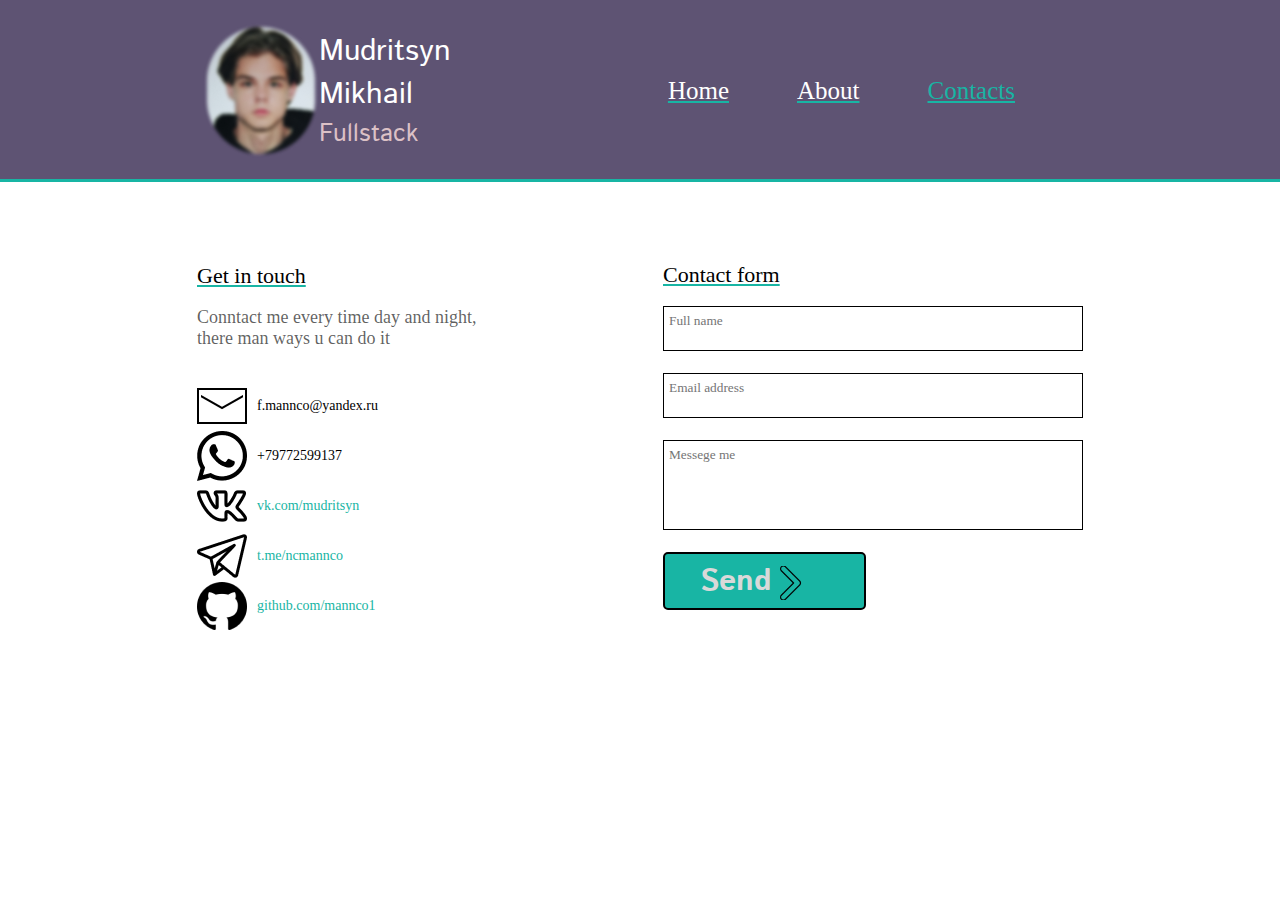
<file: index__contacts.html>
<!DOCTYPE html>
<html lang="en">
<head>
   <meta charset="UTF-8">
   <meta name="viewport" content="width=device-width, initial-scale=1.0">
   <title>Contacts</title>
   <link rel="stylesheet" type="text/css" href="css/style.css">
   <link rel="stylesheet" href="https://fonts.googleapis.com/css2?family=Istok+Web:wght@400;700&display=swap">

</head>
<body>
   <div class="header">
      <div class="header_contant">
<div class="Header__flex">
   <a href="index.html">
      <div class="top">
      <img src="public/images/me.png" alt="">
      <div class="nick">
      <div class="header_name">Mudritsyn<br>Mikhail</div>
      <div class="header_rank">Fullstack</div>
         </div>
         </div>
   </a>
   

   

<!-- <nav class="nav">
   <ul  class="horizon_ul">
      <li class="menu-item"><a href="index.html">Home</a></li>
      <li class="menu-item"><a href="index__portfolio.html">About</a></li>
      <li class="menu-item active"><a href="index__contacts.html">Contacts</a></li>
   </ul>
</nav> -->






<nav class="nav">
   <ul class="horizon_ul">
      <li class="menu-item"><a href="index.html">Home</a></li>
      <li class="menu-item"><a href="index__portfolio.html">About</a></li>
      <li class="menu-item active"><a href="index__contacts.html">Contacts</a></li>
   </ul>
</nav>

<!-- Иконка бургерменю -->
<div class="burger">
   <span></span>
</div>

</div>


<script>
document.querySelector('.burger').addEventListener('click', function() {
            this.classList.toggle('active');
            document.querySelector('.nav').classList.toggle('open');
        })
</script>



</div>

 




<div class="line_down"></div>
</div>






<div class="contactsframe">
   <div class="contacts__flex">

<div class="block__getintouch">
   <div class="Get_intouch__flex">
   <h1 class="contact_h1">Get in touch</h1>
   <div class="contacts__text">Conntact me every time day and night,<br>
      there man ways u can do it  </div>
      <div class="contacts__socialmedia">
         
      <ul>
         <li><img src="public\images\icons__contacts\icons8-почта-50 1.png" alt=""> f.mannco@yandex.ru</li>
         <li><img src="public\images\icons__contacts\free-icon-whatsapp-2111774 1.png" alt="">+79772599137</li>
         <li><a href="https://vk.com/mudritsyn" target="_blank" ><img src="public\images\icons__contacts\free-icon-vk-2111828 1.png" alt=""></a><a href="https://vk.com/mudritsyn" target="_blank">vk.com/mudritsyn</a></li>
         <li><a href="https://t.me/ncmannco" target="_blank" ><img src="public\images\icons__contacts\free-icon-telegram-739260 1.png" alt=""></a> <a href="https://t.me/ncmannco" target="_blank">t.me/ncmannco</a></li>
         <li><a href="https://github.com/mannco1" target="_blank" ><img src="public\images\icons__contacts\icons8-github-96 1.png" alt=""></a><a href="https://github.com/mannco1" target="_blank">github.com/mannco1</a></li>
      </ul>
      </div>
   </div>

</div>


<div class="block__contactform">
   <h1 class="contact_h1">Contact form</h1>
<div class="form__space in1">
   <input type="text" name="myInput" id="myInput" placeholder="Full name">
</div>
<div class="form__space in2">
   <input type="mail" name="myInput" id="myInput2" placeholder="Email address">
</div>
<div class="form__space in3">
   <input type="text" name="myInput" id="myInput3" placeholder="Messege me">
</div>

<div id="sendButton" class="button_ct">
   <span>Send</span>
   <div class="ct_button_img"><img  src="public/images/button get start.png" alt=""></div>
</div>


<script>
   document.addEventListener("DOMContentLoaded", function () {
   // Получаем ссылку на кнопку "Send"
   let sendButton = document.getElementById("sendButton");
 
   // Добавляем обработчик события на кнопку "Send"
   sendButton.addEventListener("click", function () {
     // Получаем ссылки на поля ввода
     var fullNameField = document.getElementById("myInput");
     var emailAddressField = document.getElementById("myInput2");
     var messageField = document.getElementById("myInput3");
 
     // Очищаем значения полей ввода
     fullNameField.value = "";
     emailAddressField.value = "";
     messageField.value = "";
   });
 });
</script>



</div>
   
</div>
</div>

</body>
</html>
</file>
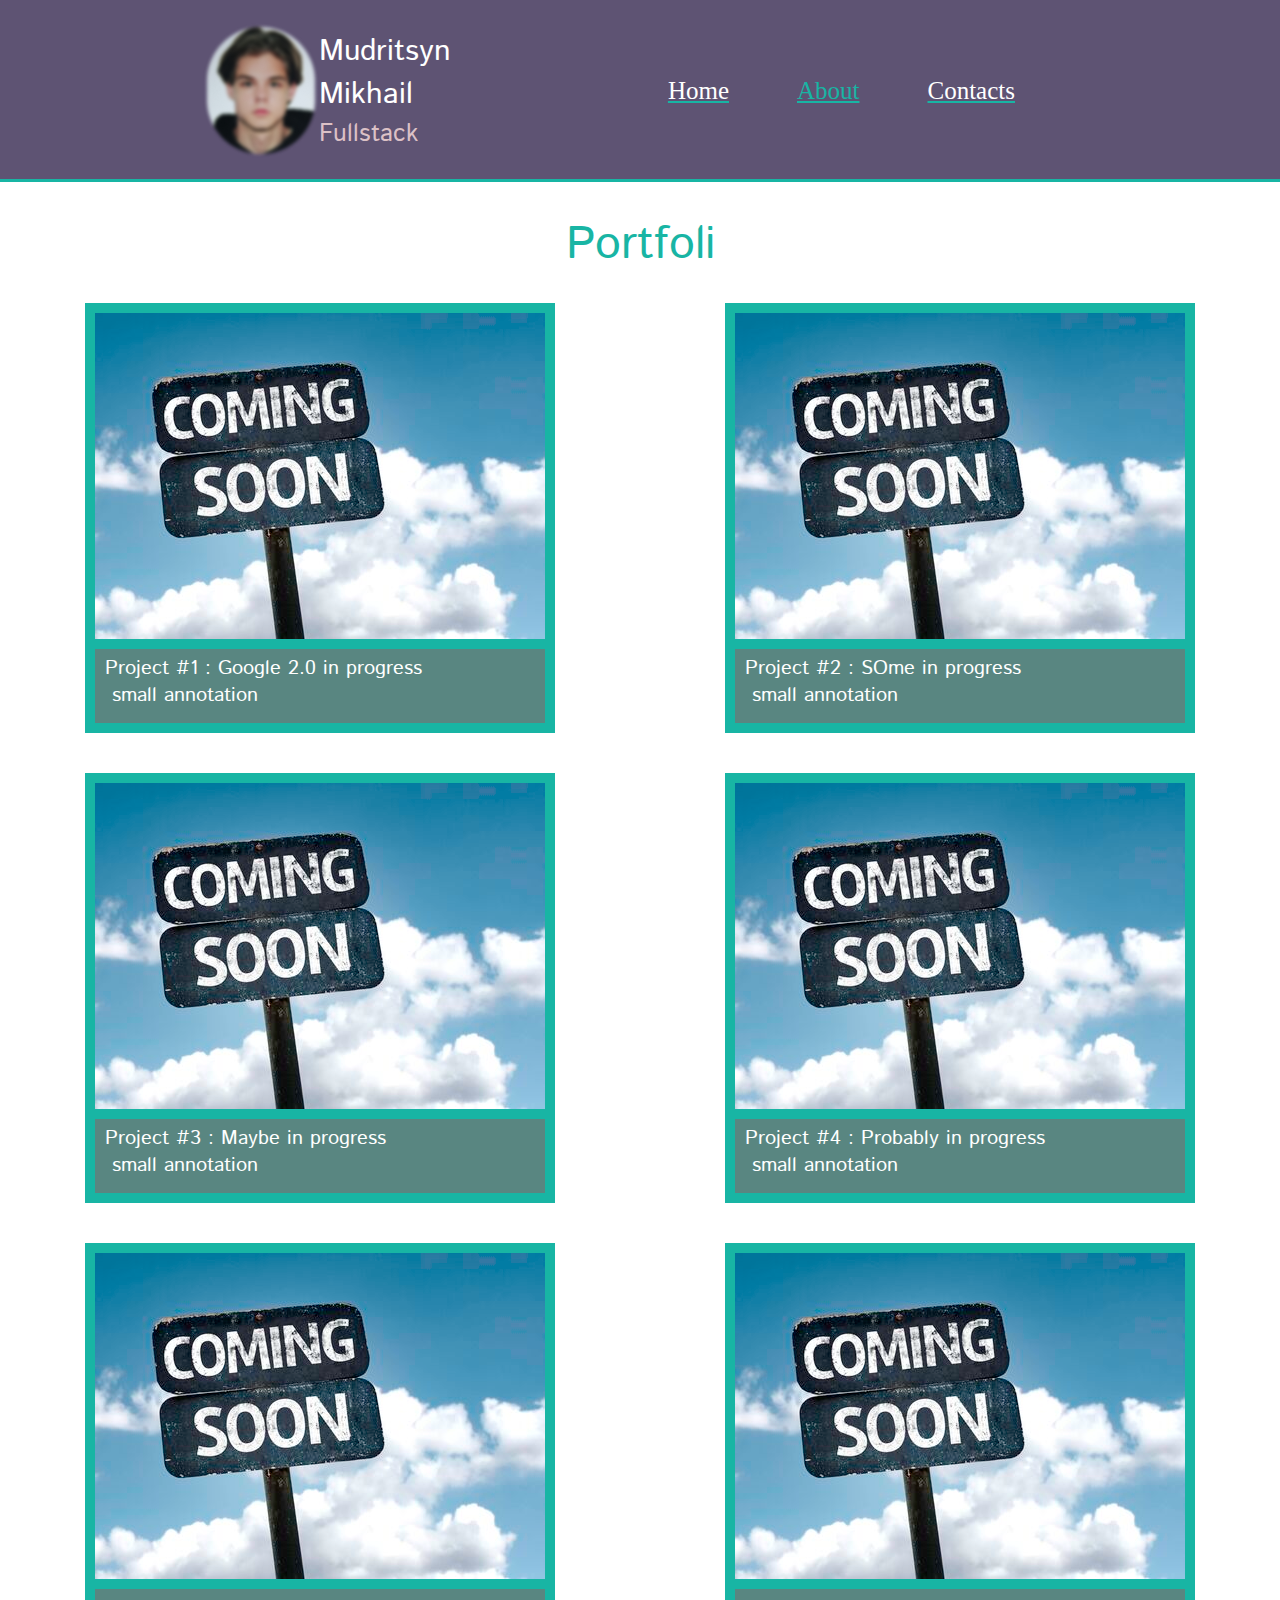
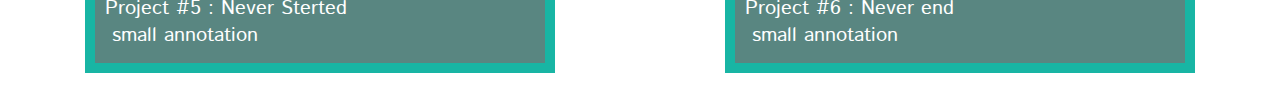
<file: index__portfolio.html>
<!DOCTYPE html>
<html lang="en">

<head>
   <meta charset="UTF-8">
   <meta name="viewport" content="width=device-width, initial-scale=1.0">
   <title>Portfolio</title>
   <link rel="stylesheet" type="text/css" href="css/style_2portfolio.css">
   <link rel="stylesheet" href="https://fonts.googleapis.com/css2?family=Istok+Web:wght@400;700&display=swap">

</head>

<body>

   <div class="header">
      <div class="header_contant">
         <div class="Header__flex">
            <a href="index.html">
               <div class="top">
                  <img src="public/images/me.png" alt="">
                  <div class="nick">
                     <div class="header_name">Mudritsyn<br>Mikhail</div>
                     <div class="header_rank">Fullstack</div>
                  </div>
               </div>
            </a>


            <nav class="nav">
               <ul class="horizon_ul">
                  <li class="menu-item"><a href="index.html">Home</a></li>
                  <li class="menu-item active"><a href="index__portfolio.html">About</a></li>
                  <li class="menu-item"><a href="index__contacts.html">Contacts</a></li>
               </ul>
            </nav>

            <!-- Иконка бургерменю -->
            <div class="burger">
               <span></span>
            </div>

         </div>


         <script>
            document.querySelector('.burger').addEventListener('click', function () {
               this.classList.toggle('active');
               document.querySelector('.nav').classList.toggle('open');
            })
         </script>


         <div class="line_down"></div>
      </div>


   </div>








   <div class="portfolio__frame">
      <h1 class="page__name">Portfoli</h1>

      <div class="class_9cubsflex">

         <div class="proj_cube">

            <div class="gif__1">
               <a href="index_project.html"><img src="public/images/coming_soon.jpg" alt=""></a>
            </div>

            <div class="text_cube">
               <a href="index_project.html"><h1>Project #1 : Google 2.0 in progress</h1></a>
               <h2>small annotation</h2>
            </div>
         </div>

         <div class="proj_cube">

            <div class="gif__1">
               <a href="index_project.html"><img src="public/images/coming_soon.jpg" alt=""></a>
            </div>

            <div class="text_cube">
               <a href="index_project.html"><h1>Project #2 : SOme in progress</h1></a>
               <h2>small annotation</h2>
            </div>
         </div>
         <div class="proj_cube">

            <div class="gif__1">
               <a href="index_project.html"><img src="public/images/coming_soon.jpg" alt=""></a>
            </div>

            <div class="text_cube">
               <a href="index_project.html"><h1>Project #3 : Maybe in progress</h1></a>
               <h2>small annotation</h2>
            </div>
         </div>
         <div class="proj_cube">

            <div class="gif__1">
               <a href="index_project.html"><img src="public/images/coming_soon.jpg" alt=""></a>
            </div>

            <div class="text_cube">
               <a href="index_project.html"><h1>Project #4 : Probably in progress</h1></a>
               <h2>small annotation</h2>
            </div>
         </div>
         <div class="proj_cube">

            <div class="gif__1">
               <a href="index_project.html"><img src="public/images/coming_soon.jpg" alt=""></a>
            </div>

            <div class="text_cube">
               <a href="index_project.html"><h1>Project #5 : Never Sterted</h1></a>
               <h2>small annotation</h2>
            </div>
         </div>
         <div class="proj_cube">

            <div class="gif__1">
               <a href="index_project.html"><img src="public/images/coming_soon.jpg" alt=""></a>
            </div>

            <div class="text_cube">
               <a href="index_project.html"><h1>Project #6 : Never end </h1></a>
               <h2>small annotation</h2>
            </div>
         </div>
         

         

         </div>

        
      </div>
   </div>

</body>

</html>
</file>
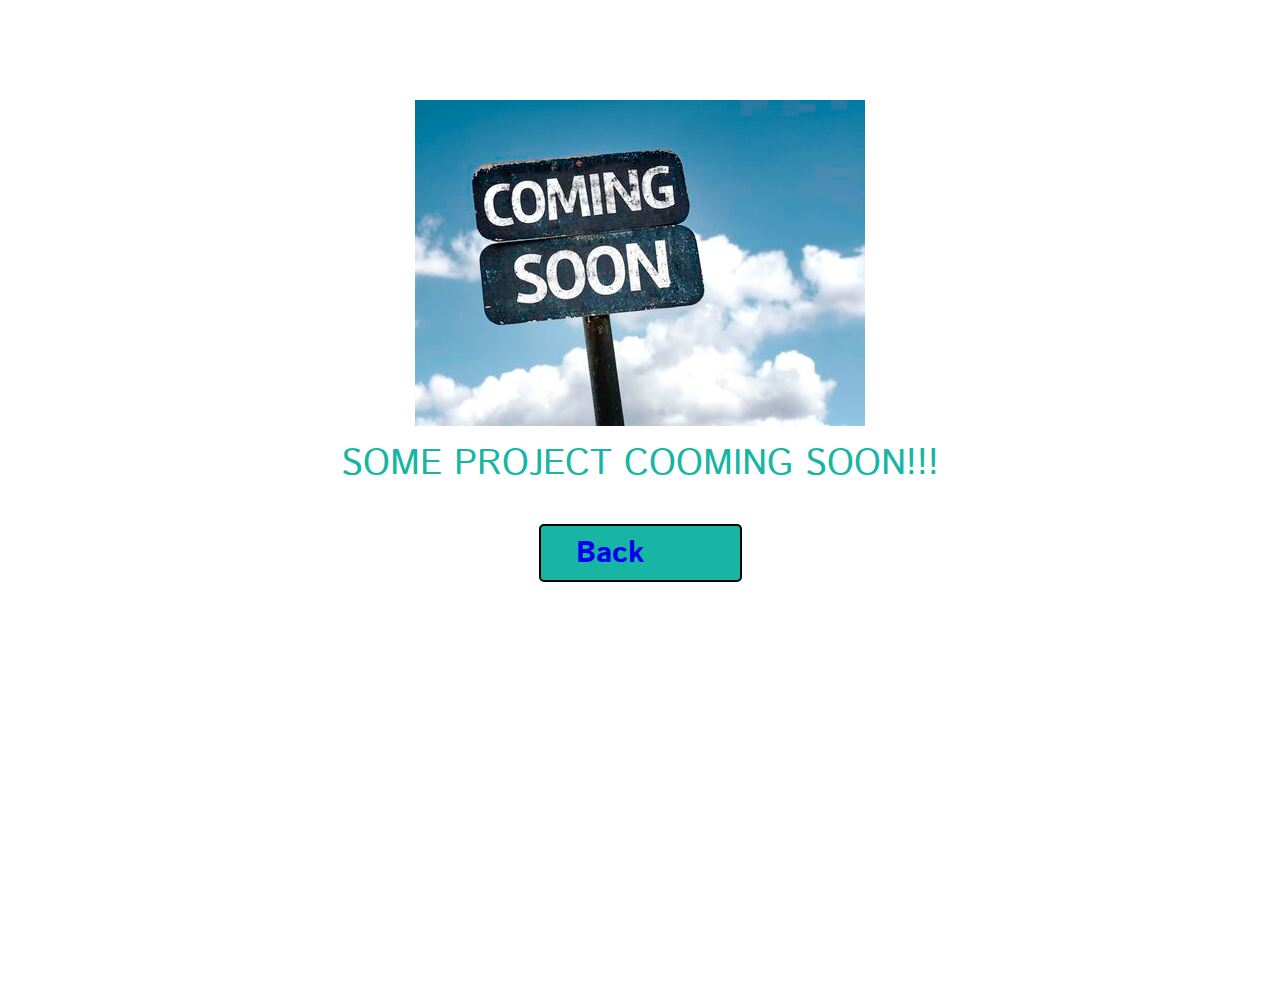
<file: index_project.html>
<!DOCTYPE html>
<html lang="en">
<head>
    <meta charset="UTF-8">
    <meta name="viewport" content="width=device-width, initial-scale=1.0">
    <link rel="stylesheet" type="text/css" href="css/style_proj.css">
    <title>Project</title>
    <link rel="stylesheet" href="https://fonts.googleapis.com/css2?family=Istok+Web:wght@400;700&display=swap">
    
</head>
<body>
    
        <div class="some_proj__img">
            <img src="public/images/coming_soon.jpg" alt="">
        </div>
        <div class="some_proj">SOME PROJECT COOMING SOON!!!</div>
        <div class="flex">
        <div class="button_ct">
            <a href="index__portfolio.html"><span>Back</span></a>
            <div class="ct_button_img"></div>
         </div>
    </div>

</body>
</html>
</file>
<file: css/style.css>
/*Обнуление*/
*{
	padding: 0;
	margin: 0;
	border: 0;
}
*,*:before,*:after{
	-moz-box-sizing: border-box;
	-webkit-box-sizing: border-box;
	box-sizing: border-box;
}
:focus,:active{outline: none;}
a:focus,a:active{outline: none;}

nav,footer,header,aside{display: block;}

html,body{
	height: 100%;
	width: 100%;
	font-size: 100%;
	line-height: 1;
	font-size: 14px;
	-ms-text-size-adjust: 100%;
	-moz-text-size-adjust: 100%;
	-webkit-text-size-adjust: 100%;
}
input,button,textarea{font-family:inherit;}

input::-ms-clear{display: none;}
button{cursor: pointer;}
button::-moz-focus-inner {padding:0;border:0;}
a, a:visited{text-decoration: none;}
a:hover{text-decoration: none;}
ul li{list-style: none;}
img{vertical-align: top;}

h1,h2,h3,h4,h5,h6{font-size:inherit;font-weight: 400;}
/*--------------------*/








a {
   color: #18b5a4; /* Замените ваш_цвет на желаемый цвет (например, "red" или "#ff0000") */
   text-decoration: none; /* Убирает подчеркивание у ссылок */
 }


 a:visited {
   color: green; /* Замените ваш_цвет на желаемый цвет */
   text-decoration: none; /* Убирает подчеркивание у ссылок */
 }
 

a:hover{
   color: rgb(148, 216, 148);
   transition: all 0.2s;
}




   
   

/* .container{
   
   background-image: url('../public/images/фото_фон.png');
}
.contant {
   margin: 0px auto;
   max-width: 886px;
} */

.header{
   background-color: #5e5373;
   min-height: 174px;
   /* margin: 0 0 80px 0; */
   width: 100%;
  
   
}



.header_contant{
  
}
   .Header__flex{
      max-width: 886px;
      margin: 0px auto;
      display: flex; 
      align-items: center; 
      justify-content: space-between;
      padding: 23px 0 21px 0;
      
   
   }
   



.top {
   display: flex;
   justify-content: flex-start;
   align-items: center;
   margin: 0 0 0 6px;
}




.nick {
}


.header_name {
   color: #ffffff;
font-family: Istok Web;
font-size: 30px;
font-style: normal;
font-weight: 400;
line-height: normal;
}
.header_rank {
   color: rgba(243, 214, 214, 0.85);
font-family: Istok Web;
font-size: 25px;
font-style: normal;
font-weight: 400;
line-height: normal;
}



.horizon_ul{
   list-style: none; 
   padding: 0; 
   display: flex; 
   
   color: #ffffff;
font-family: Inter;
font-size: 25px;
font-style: normal;
font-weight: 500;
line-height: normal;
/* margin:  0 0 0 160px; */
}
.horizon_ul li {
   margin-right: 68px; /* Добавляем отступы между элементами (по вашему выбору) */
   
}


.horizon_ul .menu-item a {
   text-decoration: underline; 
   text-decoration-color: #18b5a4; 
   color: #ffffff;
}
 .menu-item.active a {
   
   text-decoration-color: #18b5a4;
   color: #18b5a4; 
 }

.horizon_ul li :hover {
   text-decoration: underline;
   color: #18b5a4;
   transition: all 0.2s;
 }
 
 

 
 

.line_down{
width: 100%;
height: 3px;
background: #18b5a4;
}
/* nav header */

/* index1 */
.centralframe {
   
   background: url(../public/images/фото_фон.png);
   background-size: cover;
   background-position: center;
   background-repeat: no-repeat;
   height: 100vh;
}



.centralframe__centraltext {
    
   
}
.centralframe__centraltext {
 display: flex;
  flex-direction: column;
  justify-content: center; /* Отцентрировать вертикально по центру */
  align-items: center; /* Отцентрировать горизонтально по центру */
  height: 100vh;
}

.ct__name {
  
  margin: 0;
  color: #FFF;

font-family: Istok Web;
font-size: 45px;
font-style: normal;
font-weight: 700;
line-height: normal;
}

.ct_name2 {
  font-size: 16px;
  margin: 10px 0;
  color: #FFF;

font-family: Istok Web;
font-size: 45px;
font-style: normal;
font-weight: 700;
line-height: normal;
}



/* button */

/* .wrap {
   height: 100%;
   display: flex;
   align-items: center;
   justify-content: center;
 } */
 
 .button {
   
   min-width: 300px;
   min-height: 60px;
   font-family: 'Nunito', sans-serif;
   font-size: 22px;
   text-transform: uppercase;
   letter-spacing: 1.3px;
   font-weight: 700;
   color: #313133;
   background: #4FD1C5;
 background: linear-gradient(90deg, rgba(129,230,217,1) 0%, rgba(79,209,197,1) 100%);
   border: none;
   border-radius: 1000px;
   box-shadow: 12px 12px 24px rgba(79,209,197,.64);
   transition: all 0.3s ease-in-out 0s;
   cursor: pointer;
   outline: none;
   position: relative;
   padding: 10px;
   
   }
 
 button::before {
 content: '';
   border-radius: 1000px;
   min-width: calc(300px + 12px);
   min-height: calc(60px + 12px);
   border: 6px solid #00FFCB;
   box-shadow: 0 0 60px rgba(0,255,203,.64);
   position: absolute;
   top: 50%;
   left: 50%;
   transform: translate(-50%, -50%);
   opacity: 0;
   transition: all .3s ease-in-out 0s;
 }
 
 .button:hover, .button:focus {
   color: #313133;
   transform: translateY(-6px);
 }
 
 button:hover::before, button:focus::before {
   opacity: 1;
 }
 
 button::after {
   content: '';
   width: 30px; height: 30px;
   border-radius: 100%;
   border: 6px solid #00FFCB;
   position: absolute;
   z-index: -1;
   top: 50%;
   left: 50%;
   transform: translate(-50%, -50%);
   animation: ring 1.5s infinite;
   
 }
 
 button:hover::after, button:focus::after {
   animation: none;
   display: none;
 }

 
 
 @keyframes ring {
   0% {
     width: 30px;
     height: 30px;
     opacity: 1;
   }
   100% {
     width: 300px;
     height: 300px;
     opacity: 0;
   }



 }

/* button */

/* .ct_button_text:hover {
  
} */


/* Стили для стрелки (по желанию) */


/* index1 */

/* index2html */

.portfolio__frame {
   
   
}
.page__name {
}
.class_9cubsflex {
   display: flex;
   flex-wrap: wrap; /* Переносим на новую строку, если блоков не помещается в одной строке */
   justify-content: space-around; /* Распределяем блоки равномерно по ширине контейнера */
   align-items: flex-start; 

}
.proj_cube {
   
   background-color:#18b5a4;
   
}

.gif__1 {
   padding: 10px;
}

.gif__2 {
}

.text_cube{
   font-size: 20px;
   font-family: Istok Web;
   padding: 10px;
   
   color: white;
   
   margin: 0 10px  10px 10px;
}


/* index2html */


/* contacts html 3 */


.contactsframe {
   max-width: 886px;
   margin: 80px auto 0;
}
.contacts__flex {
   max-width: 886px;
   margin: 0px auto;
   display: flex; /* Используем Flexbox */
   flex-wrap: wrap;
   align-items: center; 
   justify-content: space-between;
   
}



.contact_h1{
   color: #000;
font-family: Inter;
font-size: 22px;
font-style: normal;
font-weight: 500;
line-height: normal;
padding: 0 0 18px 0;
text-decoration: underline;
text-decoration-color: #18b5a4;
}




.block__getintouch {
}




.contacts__text {
   color: rgba(0, 0, 0, 0.63);
font-family: Inter;
font-size: 18px;
font-style: normal;
font-weight: 500;
line-height: normal;
padding: 0 0 32px 0;

   
}
.contacts__socialmedia ul {
   list-style: none;
   padding: 0;
  
 }
 
 .contacts__socialmedia li {
   display: flex; /* Элементы также становятся flex-контейнерами */
   align-items: center; /* Выравниваем элементы по вертикали */
   margin-right: 20px; /* Добавляем небольшой отступ между элементами (по вашему желанию) */
 }
 
 .contacts__socialmedia img {
   margin-right: 10px; /* Опциональный отступ между изображением и текстом */
 }


.block__contactform {
  
}





.form__space.in1 {
width: 420px;
height: 45px;
  border: 1px solid #000000;
  background-color: #fff;
  font-size: 16px;
  padding: 5px;
}
.form__space.in2 {
width: 420px;
height: 45px;
  border: 1px solid #000000;
  background-color: #fff;
  font-size: 16px;
  padding: 5px;
  margin: 22px 0;
}
.form__space.in3 {
   width: 420px;
   height: 90px;
  border: 1px solid #000000;
  background-color: #fff;
  font-size: 16px;
  padding: 5px;
  
}






.form__space:hover {
   border-color: #18b5a4;
   transition: all 0.2s;
 }
 
.form__space:focus {
   border-color: #007bff;
 }
 
 .form__space:disabled {
   background-color: #eee;
   color: #777;
 }


 .button_ct {
   display: flex;
   align-items: center;
   
   border-radius: 200px;
   border: 2px solid #000;
   background: #18b5a4;
   border-radius: 5px;
   cursor: pointer;
   

   width: 203px;
   height: 58px;
   flex-shrink: 0;
   padding: 10px 35px;
   margin: 22px 0;

   color: #D9D9D9;
font-family: Istok Web;
font-size: 30px;
font-style: normal;
font-weight: 700;
line-height: normal;

}



.ct_button_img{
   max-height: 30px;
   
}

.button_ct:hover {
   background-color: #D9D9D9;
   color: #18b5a4;
   transition: all 0.4s;
   
}


/* бургер */
 
.open{
   display: flex !important;
}


.nav{
   display: flex;
   
   
   
}

.horizon_ul{
   width: 100%;
   list-style: none;
   display: flex;
   justify-content: space-between;
}

.burger{
   display: none;
   position: relative;
   z-index: 50;
   align-items: center;
   justify-content: flex-end;
   width: 30px;
   height: 18px;
}

.burger span{
   height: 2px;
   width: 100%;
   right: 0;
   position: absolute;
   margin: 0 25px 0 0;
   transform: scale(1);
   background-color: #18b5a4;
}

.burger::before, .burger::after{
   content: '';
   position: absolute;
   height: 2px;
   width: 100%;
   background-color: #18b5a4;
   transition: all 0.3s ease 0s;
}

.burger::before { 
   top: 0;
   margin: 0 25px 0 0;
 }

.burger::after { 
   bottom: 0 ;
   margin: 0 25px 0 0;
}


/* Добавляем класс active для анимации иконки бургера */
.burger.active span { transform: scale(0) }

.burger.active::before{
   top: 50%;
   transform: rotate(-45deg) translate(0, -50%);
}

.burger.active::after{
   bottom: 50%;
   transform: rotate(45deg) translate(0, 50%);
}



@media (max-width: 767px) {

   .burger { display: flex }

   .nav{
       display: none;
       flex-direction: column; 
       position: fixed;
       height: 100%;
       width: 100%;
       top: 0; bottom: 0; left: 0; right: 0;
       z-index: 50;
       overflow-y: auto;
       
      
       background-color: #5e5373;
       animation: burgerAnimation 0.4s;
   }

   .horizon_ul{
       flex-direction: column;
       row-gap: 30px;
   }
}

@keyframes burgerAnimation {
   from {opacity: 0}
   to {opacity: 1}
}

/* бургер */



@media (max-width: 350px) {
   .top img{
      flex: 0 0 40px;
      width:80px;
}


.header_name { font-size: 22px;}
   .header_rank {font-size:17px;}

}

@media (max-width: 767px) {
   .header{
     
      
   }

.horizon_ul{
   
}

   


   .horizon_ul li{  
   
   
      /* background-color: transparent; */
      /* color: #007bff; */
      text-decoration: none;
      display: inline-block;
      text-align: center;
      font-weight: bold;
      cursor: pointer;
      transition: background-color 0.3s, color 0.3s;
      
      
   }
   
      .horizon_ul li :hover {
         text-decoration: none;
         color: #D9D9D9;
         transition: all 0.2s;
         
       }
       .horizon_ul .menu-item a{
         border: 2px solid #18b5a4;
         border-radius: 4px;
      padding: 10px 20px;
      
         
       }
       .menu-item.active a {
      
         text-decoration-color: #ece89d;
         color: #ece89d; 
         border: 2px solid #18b5a4;
         border-radius: 4px;
      padding: 10px 20px;
      
       }

       .contact_h1{
         padding: 0 0 -18px 0;
      }

      .block__contactform {
         margin: 0 0 0 25px;
         
   }
   .block__getintouch{
      margin: 0 0 0 25px;
   }
   .block__contactform{
      padding: 50px 0 0 0;
   }
   .form__space{
    
   }
   .in1 {
      max-width: 50vw;
   }
   .in2 {
      max-width: 50vw;
   }
   .in3 {
      max-width: 80vw;
   }
   .nav{
      padding: 100px 0px 0 80px;
   }
}

@media (max-width: 321px) {


   .form__space{
    
   }
   .in1 {
      max-width: 80vw;
   }
   .in2 {
      max-width: 80vw;
   }
   .in3 {
      max-width: 80vw;
   }
}


@media (max-width: 550px) {
   .centralframe {
   
      background-image: url('/public/images/фото_фон.png');
      background-size: cover;
      background-position: center;
      background-repeat: no-repeat;
      height: 100vh;
   }
   .centralframe__centraltext {
       
      
   }
   .centralframe__centraltext {
    display: flex;
     flex-direction: column;
     justify-content: center; 
     align-items: center; 
      height: 100vh; 
   }
   
   .ct__name {
     
     margin: 0;
     color: #FFF;
   
   font-family: Istok Web;
   font-size: 35px;
   font-style: normal;
   font-weight: 700;
   line-height: normal;
   }
   
   .ct_name2 {
     font-size: 16px;
     margin: 10px 0;
     color: #FFF;
   
   font-family: Istok Web;
   font-size: 35px;
   font-style: normal;
   font-weight: 700;
   line-height: normal;
   }
}
@media (max-width: 550px) {
   .ct__name {
     
      margin: 0;
      color: #FFF;
    
    font-family: Istok Web;
    font-size: 30px;
    font-style: normal;
    font-weight: 700;
    line-height: normal;
    }
    
    .ct_name2 {
      font-size: 16px;
      margin: 10px 0;
      color: #FFF;
    
    font-family: Istok Web;
    font-size: 30px;
    font-style: normal;
    font-weight: 700;
    line-height: normal;
    padding: 0 0 0 40px;
    }
    .button{
      min-width: 250px;
    }
    .header{
      min-height: 130px;
    }
    
}
</file>
<file: css/style_2portfolio.css>
/*Обнуление*/
*{
	padding: 0;
	margin: 0;
	border: 0;
}
*,*:before,*:after{
	-moz-box-sizing: border-box;
	-webkit-box-sizing: border-box;
	box-sizing: border-box;
}
:focus,:active{outline: none;}
a:focus,a:active{outline: none;}

nav,footer,header,aside{display: block;}

html,body{
	height: 100%;
	width: 100%;
	font-size: 100%;
	line-height: 1;
	font-size: 14px;
	-ms-text-size-adjust: 100%;
	-moz-text-size-adjust: 100%;
	-webkit-text-size-adjust: 100%;
}
input,button,textarea{font-family:inherit;}

input::-ms-clear{display: none;}
button{cursor: pointer;}
button::-moz-focus-inner {padding:0;border:0;}
a, a:visited{text-decoration: none;}
a:hover{text-decoration: none;}
ul li{list-style: none;}
img{vertical-align: top;}

h1,h2,h3,h4,h5,h6{font-size:inherit;font-weight: 400;}
/*--------------------*/








a {
   color: #ffffff; /* Замените ваш_цвет на желаемый цвет (например, "red" или "#ff0000") */
   text-decoration: none; /* Убирает подчеркивание у ссылок */
 }


 a:visited {
   color: #00ffe5; /* Замените ваш_цвет на желаемый цвет */
   text-decoration: none; /* Убирает подчеркивание у ссылок */
 }
 

a:hover{
   color: rgb(148, 216, 148);
   transition: all 0.2s;
}




   
   

/* .container{
   
   background-image: url('../public/images/фото_фон.png');
}
.contant {
   margin: 0px auto;
   max-width: 886px;
} */

.header{
   background-color: #5e5373;
   min-height: 174px;
   /* margin: 0 0 80px 0; */
   width: 100%;
  
   
}



.header_contant{
  
}
   .Header__flex{
      max-width: 886px;
      margin: 0px auto;
      display: flex; 
      align-items: center; 
      justify-content: space-between;
      padding: 23px 0 21px 0;
      
   
   }
   



.top {
   display: flex;
   justify-content: flex-start;
   align-items: center;
   margin: 0 0 0 6px;
}




.nick {
}


.header_name {
   color: #ffffff;
font-family: Istok Web;
font-size: 30px;
font-style: normal;
font-weight: 400;
line-height: normal;
}
.header_rank {
   color: rgba(243, 214, 214, 0.85);
font-family: Istok Web;
font-size: 25px;
font-style: normal;
font-weight: 400;
line-height: normal;
}



.horizon_ul{
   list-style: none; 
   padding: 0; 
   display: flex; 
   
   color: #ffffff;
font-family: Inter;
font-size: 25px;
font-style: normal;
font-weight: 500;
line-height: normal;
/* margin:  0 0 0 160px; */
}
.horizon_ul li {
   margin-right: 68px; /* Добавляем отступы между элементами (по вашему выбору) */
   
}


.horizon_ul .menu-item a {
   text-decoration: underline; 
   text-decoration-color: #18b5a4; 
   color: #ffffff;
}
 .menu-item.active a {
   
   text-decoration-color: #18b5a4;
   color: #18b5a4; 
 }

.horizon_ul li :hover {
   text-decoration: underline;
   color: #18b5a4;
   transition: all 0.2s;
 }
 
 

.line_down{
width: 100%;
height: 3px;
background: #18b5a4;
}
/* nav header */

/* index1 */
.centralframe {
   
   background-image: url(../public/images/фото_фон.png);
   background-size: cover;
   background-position: center;
   background-repeat: no-repeat;
   height: 100vh;
}
.centralframe__centraltext {
    
   
}
.centralframe__centraltext {
 display: flex;
  flex-direction: column;
  justify-content: center; /* Отцентрировать вертикально по центру */
  align-items: center; /* Отцентрировать горизонтально по центру */
  height: 100vh;
}

.ct__name {
  
  margin: 0;
  color: #FFF;

font-family: Istok Web;
font-size: 45px;
font-style: normal;
font-weight: 700;
line-height: normal;
}

.ct_name2 {
  font-size: 16px;
  margin: 10px 0;
  color: #FFF;

font-family: Istok Web;
font-size: 45px;
font-style: normal;
font-weight: 700;
line-height: normal;
}



/* button */

/* .wrap {
   height: 100%;
   display: flex;
   align-items: center;
   justify-content: center;
 } */
 
 .button {
   
   min-width: 300px;
   min-height: 60px;
   font-family: 'Nunito', sans-serif;
   font-size: 22px;
   text-transform: uppercase;
   letter-spacing: 1.3px;
   font-weight: 700;
   color: #313133;
   background: #4FD1C5;
 background: linear-gradient(90deg, rgba(129,230,217,1) 0%, rgba(79,209,197,1) 100%);
   border: none;
   border-radius: 1000px;
   box-shadow: 12px 12px 24px rgba(79,209,197,.64);
   transition: all 0.3s ease-in-out 0s;
   cursor: pointer;
   outline: none;
   position: relative;
   padding: 10px;
   
   }
 
 button::before {
 content: '';
   border-radius: 1000px;
   min-width: calc(300px + 12px);
   min-height: calc(60px + 12px);
   border: 6px solid #00FFCB;
   box-shadow: 0 0 60px rgba(0,255,203,.64);
   position: absolute;
   top: 50%;
   left: 50%;
   transform: translate(-50%, -50%);
   opacity: 0;
   transition: all .3s ease-in-out 0s;
 }
 
 .button:hover, .button:focus {
   color: #313133;
   transform: translateY(-6px);
 }
 
 button:hover::before, button:focus::before {
   opacity: 1;
 }
 
 button::after {
   content: '';
   width: 30px; height: 30px;
   border-radius: 100%;
   border: 6px solid #00FFCB;
   position: absolute;
   z-index: -1;
   top: 50%;
   left: 50%;
   transform: translate(-50%, -50%);
   animation: ring 1.5s infinite;
   
 }
 
 button:hover::after, button:focus::after {
   animation: none;
   display: none;
 }

 
 
 @keyframes ring {
   0% {
     width: 30px;
     height: 30px;
     opacity: 1;
   }
   100% {
     width: 300px;
     height: 300px;
     opacity: 0;
   }



 }

/* button */

/* .ct_button_text:hover {
  
} */


/* Стили для стрелки (по желанию) */


/* index1 */

/* index2html */

.portfolio__frame {
   
   
}
.page__name {
   padding: 40px 0 15px 0;
   text-align: center;
   font-size: 46px;
   color: #18b5a4;
   font-family: Istok Web;

}
.class_9cubsflex {
   display: flex;
   flex-wrap: wrap; /* Переносим на новую строку, если блоков не помещается в одной строке */
   justify-content: space-around; /* Распределяем блоки равномерно по ширине контейнера */
   align-items: flex-start; 

}
.proj_cube {
   
   background-color:#18b5a4;
   margin: 20px;
   
}

.gif__1 {
   padding: 10px;
   
}



.text_cube{
   font-size: 20px;
   font-family: Istok Web;
   padding: 10px;
   
   color: white;
   
   margin: 0 10px  10px 10px;

   background-color: #598681;
}

h2{
   margin: 7px;
}

/* index2html */
@media (max-width: 480px) {

.class_9cubsflex {
   display: flex;
   flex-wrap: wrap; /* Переносим на новую строку, если блоков не помещается в одной строке */
   justify-content: space-around; /* Распределяем блоки равномерно по ширине контейнера */
   align-items: flex-start; 

}
.proj_cube {
   
   background-color:#18b5a4;
   
   
}


.gif__1 img{
   max-width: 70vw;
   object-fit: cover;
   
}


.text_cube{
   font-size: 20px;
   font-family: Istok Web;
   color: white;
   background-color: #598681;
   
}
h2{
   margin: 2px;
}

}

   @media (max-width: 350px) {
      .gif__1 img{
         max-width: 100%;
         object-fit: cover;
         
      }
      h2{
         margin: 2px;
      }
   }



/* бургер */
 
.open{
   display: flex !important;
}


.nav{
   display: flex;
   
   
   
}

.horizon_ul{
   width: 100%;
   list-style: none;
   display: flex;
   justify-content: space-between;
}

.burger{
   display: none;
   position: relative;
   z-index: 50;
   align-items: center;
   justify-content: flex-end;
   width: 30px;
   height: 18px;
}

.burger span{
   height: 2px;
   width: 100%;
   right: 0;
   position: absolute;
   margin: 0 25px 0 0;
   transform: scale(1);
   background-color: #18b5a4;
}

.burger::before, .burger::after{
   content: '';
   position: absolute;
   height: 2px;
   width: 100%;
   background-color: #18b5a4;
   transition: all 0.3s ease 0s;
}

.burger::before { 
   top: 0;
   margin: 0 25px 0 0;
 }

.burger::after { 
   bottom: 0 ;
   margin: 0 25px 0 0;
}


/* Добавляем класс active для анимации иконки бургера */
.burger.active span { transform: scale(0) }

.burger.active::before{
   top: 50%;
   transform: rotate(-45deg) translate(0, -50%);
}

.burger.active::after{
   bottom: 50%;
   transform: rotate(45deg) translate(0, 50%);
}



@media (max-width: 767px) {

   .burger { display: flex }

   .nav{
       display: none;
       flex-direction: column; 
       position: fixed;
       height: 100%;
       width: 100%;
       top: 0; bottom: 0; left: 0; right: 0;
       z-index: 50;
       overflow-y: auto;
       
      
       background-color: #5e5373;
       animation: burgerAnimation 0.4s;
   }

   .horizon_ul{
       flex-direction: column;
       row-gap: 30px;
   }
}

@keyframes burgerAnimation {
   from {opacity: 0}
   to {opacity: 1}
}

/* бургер */



@media (max-width: 350px) {
   .top img{
      flex: 0 0 40px;
      width:80px;
}

.header{
     
   margin: 0 0 50px 0;
}
.header_name { font-size: 22px;}
   .header_rank {font-size:17px;}

}

@media (max-width: 767px) {
   .header{
     
      margin: 0 0 50px 0;
      
   }

.horizon_ul{
   
}

   


   .horizon_ul li{  
   
   
      /* background-color: transparent; */
      /* color: #007bff; */
      text-decoration: none;
      display: inline-block;
      text-align: center;
      font-weight: bold;
      cursor: pointer;
      transition: background-color 0.3s, color 0.3s;
      
      
   }
   
      .horizon_ul li :hover {
         text-decoration: none;
         color: #D9D9D9;
         transition: all 0.2s;
         
       }
       .horizon_ul .menu-item a{
         border: 2px solid #18b5a4;
         border-radius: 4px;
      padding: 10px 20px;
      
         
       }
       .menu-item.active a {
      
         text-decoration-color: #ece89d;
         color: #ece89d; 
         border: 2px solid #18b5a4;
         border-radius: 4px;
      padding: 10px 20px;
      
       }

       .contact_h1{
         padding: 0 0 -18px 0;
      }

      .block__contactform {
         margin: 0 0 0 25px;
         
   }
   .block__getintouch{
      margin: 0 0 0 25px;
   }
   .block__contactform{
      padding: 50px 0 0 0;
   }
   .form__space{
    
   }
   .in1 {
      max-width: 50vw;
   }
   .in2 {
      max-width: 50vw;
   }
   .in3 {
      max-width: 80vw;
   }
   .nav{
      padding: 100px 0px 0 80px;
   }
}

@media (max-width: 320px) {


   .form__space{
    
   }
   .in1 {
      max-width: 80vw;
   }
   .in2 {
      max-width: 80vw;
   }
   .in3 {
      max-width: 80vw;
   }
}
</file>
<file: css/style_proj.css>
/*Обнуление*/
*{
	padding: 0;
	margin: 0;
	border: 0;
}
*,*:before,*:after{
	-moz-box-sizing: border-box;
	-webkit-box-sizing: border-box;
	box-sizing: border-box;
}
:focus,:active{outline: none;}
a:focus,a:active{outline: none;}

nav,footer,header,aside{display: block;}

html,body{
	height: 100%;
	width: 100%;
	font-size: 100%;
	line-height: 1;
	font-size: 14px;
	-ms-text-size-adjust: 100%;
	-moz-text-size-adjust: 100%;
	-webkit-text-size-adjust: 100%;
}
input,button,textarea{font-family:inherit;}

input::-ms-clear{display: none;}
button{cursor: pointer;}
button::-moz-focus-inner {padding:0;border:0;}
a, a:visited{text-decoration: none;}
a:hover{text-decoration: none;}
ul li{list-style: none;}
img{vertical-align: top;}

h1,h2,h3,h4,h5,h6{font-size:inherit;font-weight: 400;}
/*--------------------*/


.some_proj__img {
    display: flex;
    justify-content: center;
    align-items: center;
    margin: 100px 0 0 0px;
}
.some_proj {
    display: flex;
    justify-content: center;
    align-items: center;
    margin: 20px;
    font-size: 36px;
    font-family: Istok Web;
    color: #18b5a4;
}
.flex{
    display: flex;
    justify-content: center;
    align-items: center;
}
.button_ct {
    display: flex;
    align-items: center;
    border-radius: 200px;
    border: 2px solid #000;
    background: #18b5a4;
    border-radius: 5px;
    cursor: pointer;
    
 
    width: 203px;
    height: 58px;
    flex-shrink: 0;
    padding: 10px 35px;
    margin: 22px 0;
 
    color: #D9D9D9;
 font-family: Istok Web;
 font-size: 30px;
 font-style: normal;
 font-weight: 700;
 line-height: normal;
 
 }
 .button_ct:hover {
    background-color: #D9D9D9;
    color: #18b5a4;
    transition: all 0.4s;
    
 }
</file>
